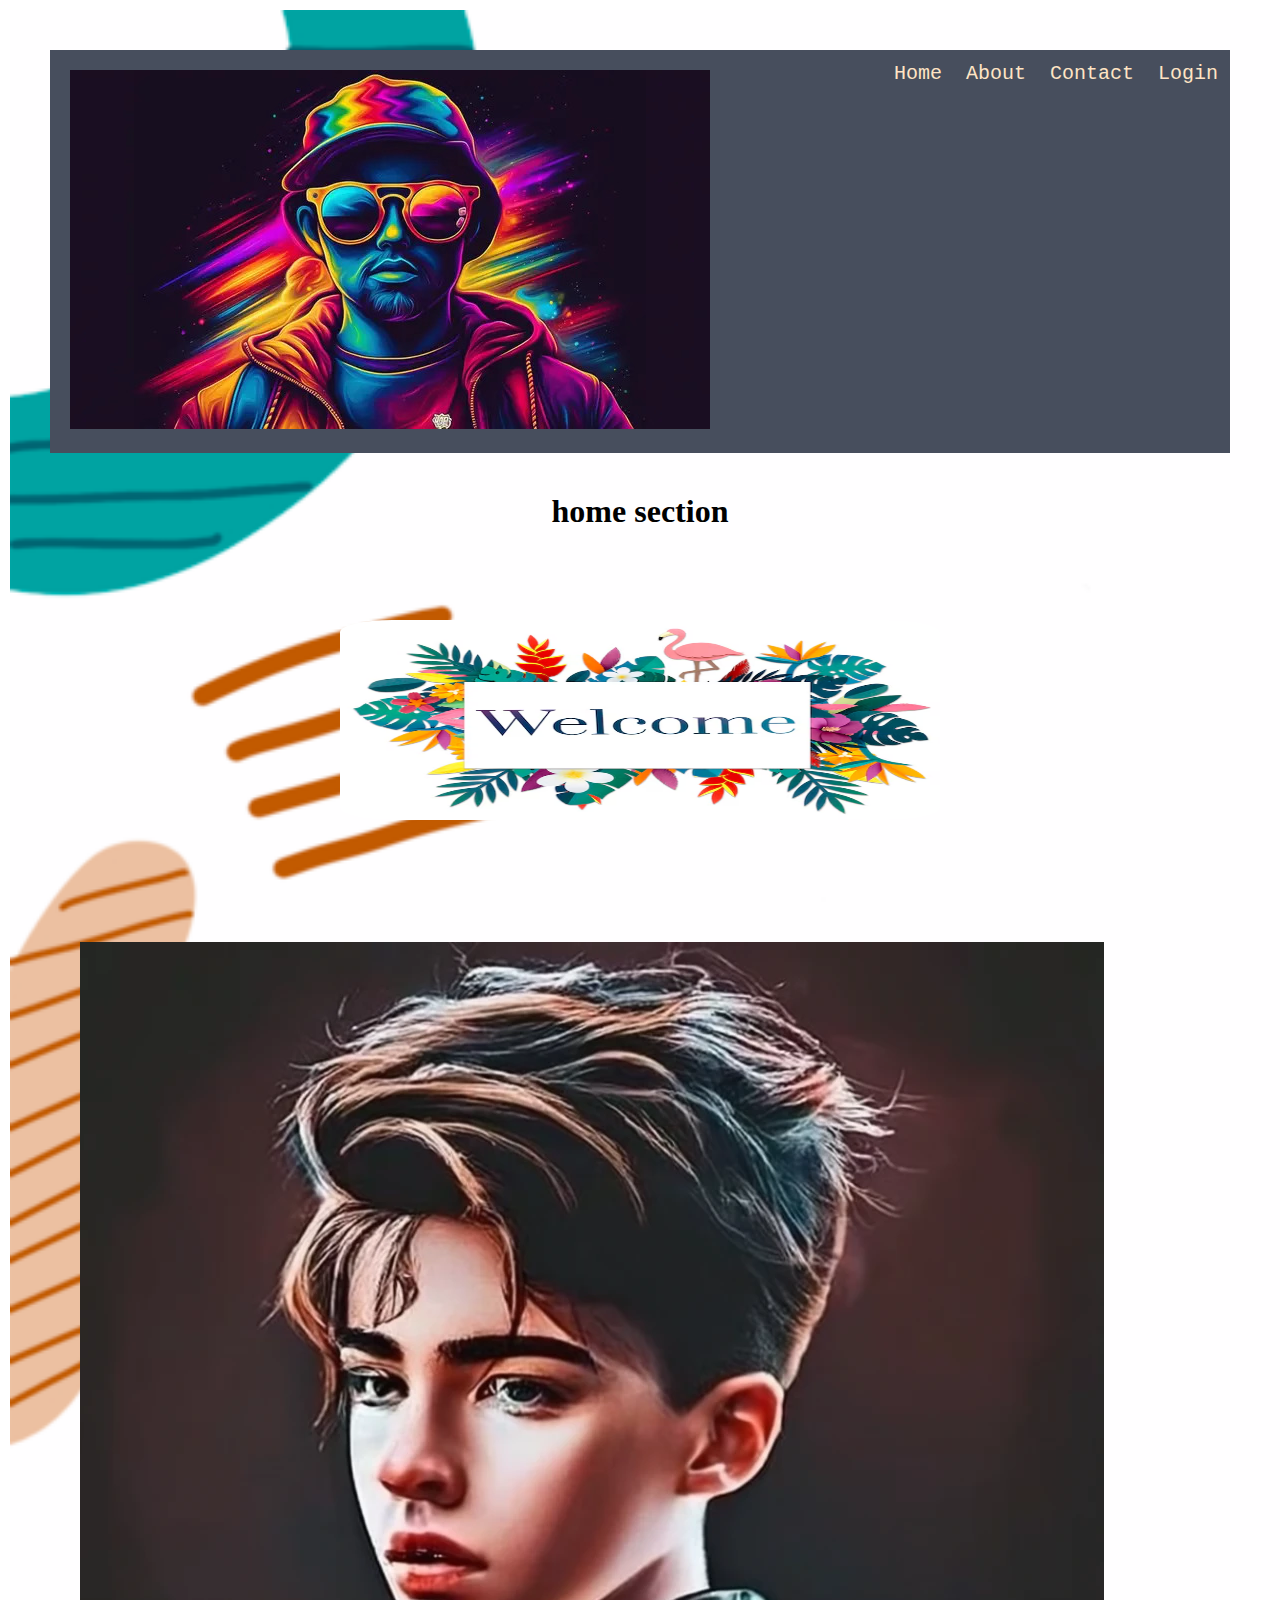
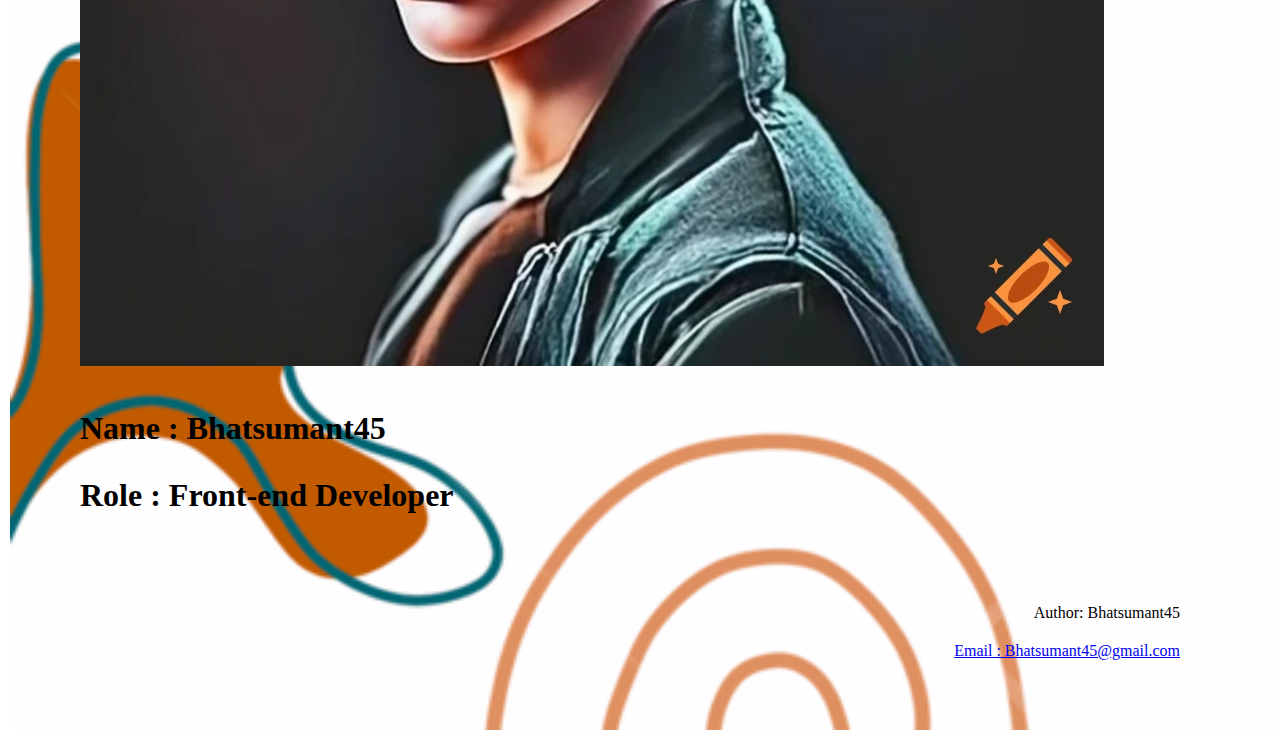
<file: index.html>
<!DOCTYPE html>
<html lang="en">
<head>
    <meta charset="UTF-8">
    <meta name="viewport" content="width=device-width, initial-scale=1.0">
    <title>Document</title>
    <link rel="stylesheet" href="style.css">
</head>
<body style="background-color:white">
    
    <div class="topnav">
        <img src="pngtree-man-wearing-glasses-is-wearing-colorful-background-image_2905240.jpg" alt="logo">
        <a href="login.html">Login</a>
        <a href="contact.html">Contact</a>
        <a href="about.html">About</a>
        <a class="active" href="index.html">Home</a>
        </div>  

        <h1>
            <center>
                home section
            </center>
        </h1>

        <div class="topnava">
            <center>
                <img src="welcome-phrase-available-launch-open_53876-124476.avif" alt="">
            </center>
        </div>
        <br>

        <div class="head">
            <img src="oMNPpACzTtO5OVERUZwh3Q.webp" alt="">
            <h1>Name : Bhatsumant45</h1>
            <h1>Role : Front-end Developer</h1>
        </div>

        <div class="abc">
        <footer>
            <p>Author: Bhatsumant45</p>
            <a href="#email">Email : Bhatsumant45@gmail.com</a>
          </footer>
        </div>
</html>
</file>
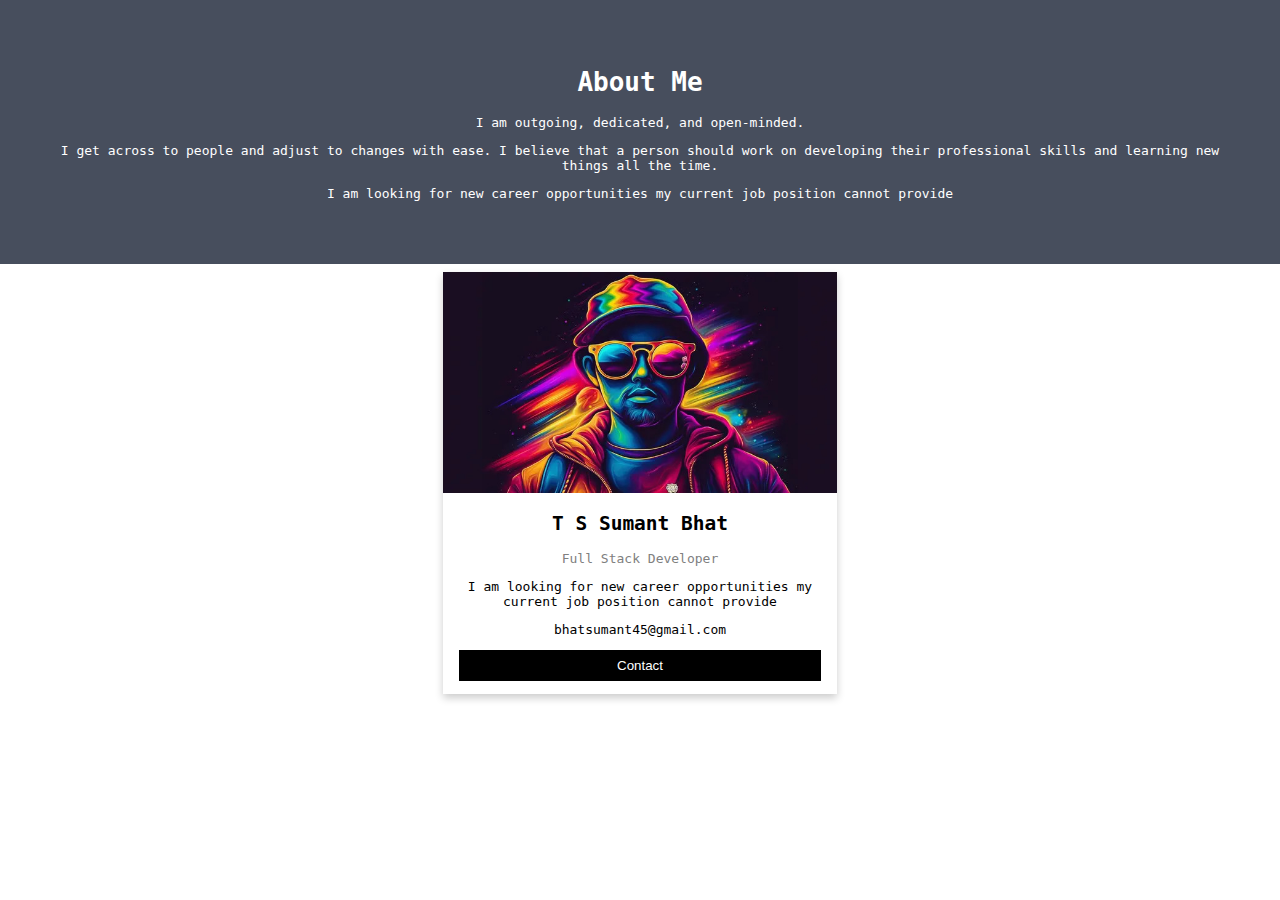
<file: about.html>
<!DOCTYPE html>
<html>
<head>
<meta name="viewport" content="width=device-width, initial-scale=1">
<style>
body {
  font-family: monospace;
  margin: 0;
}

html {
  box-sizing: border-box;
}

*, *:before, *:after {
  box-sizing: inherit;
}

.column {
  width: 33.3%;
  margin-bottom: 16px;
  padding: 0 8px;
}

.card {
  box-shadow: 0 4px 8px 0 rgba(0, 0, 0, 0.2);
  margin: 8px;
}

.about-section {
  padding: 50px;
  text-align: center;
  background-color: #474e5d;
  color: white;
}

.container {
  padding: 0 16px;
}

.container::after, .row::after {
  content: "";
  clear: both;
  display: table;
}

.title {
  color: grey;
}

.button {
  border: none;
  outline: 0;
  display: inline-block;
  padding: 8px;
  color: white;
  background-color: #000;
  text-align: center;
  cursor: pointer;
  width: 100%;
}

.button:hover {
  background-color: #555;
}

@media screen and (max-width: 650px) {
  .column {
    width: 100%;
    display: block;
  }
}
</style>
</head>
<body>
  <center>

<div class="about-section">
  <h1>About Me</h1>
  <p>I am outgoing, dedicated, and open-minded.</p>
  <p>I get across to people and adjust to changes with ease. I believe that a person should work on developing their professional skills and learning new things all the time.</p>
  <p>I am looking for new career opportunities my current job position cannot provide</p>
</div>


<div class="row">
  <div class="column">
    <div class="card">
      <img src="pngtree-man-wearing-glasses-is-wearing-colorful-background-image_2905240.jpg" alt="my image" style="width:100%">
      <div class="container">
        <h2>T S Sumant Bhat</h2>
        <p class="title">Full Stack Developer</p>
        <p>I am looking for new career opportunities my current job position cannot provide</p>
        <p>bhatsumant45@gmail.com</p>
        <p><button class="button">Contact</button></p>
      </div>
    </div>
  </div>
</center>

</body>
</html>
</file>
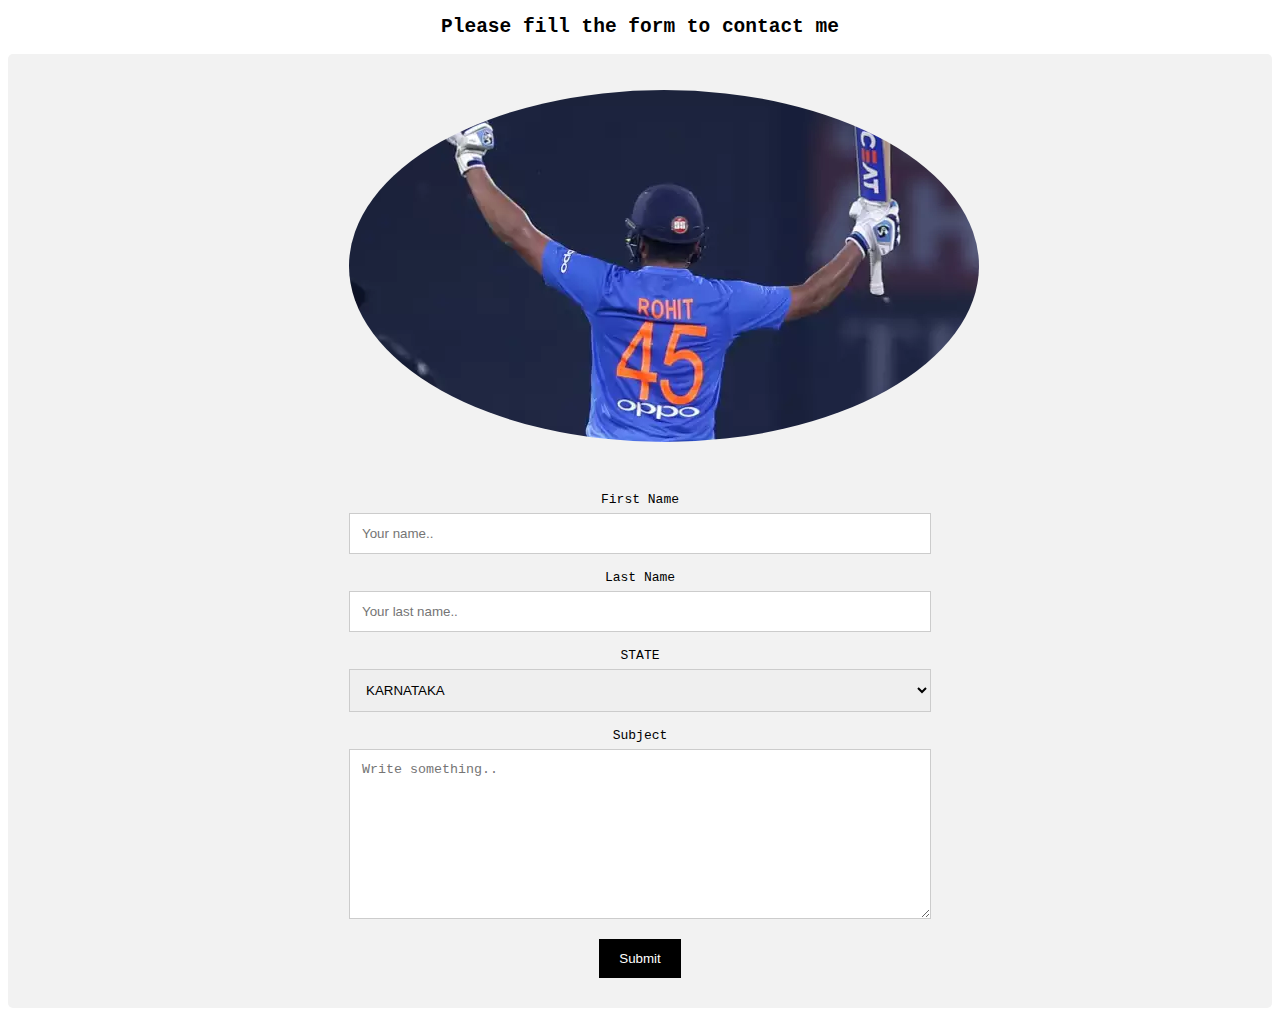
<file: contact.html>
<!DOCTYPE html>
<html>
<head>
<meta name="viewport" content="width=device-width, initial-scale=1">
<style>
body {
  font-family: monospace;
}

* {
  box-sizing: border-box;
}

/* Style inputs */
input[type=text], select, textarea {
  width: 100%;
  padding: 12px;
  border: 1px solid #ccc;
  margin-top: 6px;
  margin-bottom: 16px;
  resize: vertical;
}

input[type=submit] {
  background-color: black;
  color: white;
  padding: 12px 20px;
  border: none;
  cursor: pointer;
}

input[type=submit]:hover {
  background-color: black;
}

/* Style the container/contact section */
.container {
  border-radius: 5px;
  background-color: #f2f2f2;
  padding: 10px;
}

/* Create two columns that float next to eachother */
.column {
  
  width: 50%;
  margin-top: 6px;
  padding: 20px;
}

/* Clear floats after the columns */
.row:after {
  content: "";
  display: table;
  clear: both;
}

/* Responsive layout - when the screen is less than 600px wide, make the two columns stack on top of each other instead of next to each other */
@media screen and (max-width: 600px) {
  .column, input[type=submit] {
    width: 100%;
    margin-top: 0;
  }
}
</style>
</head>
<body>
  <center>

<h2>Please fill the form to contact me</h2>


<div class="container">
  <div style="text-align:center">
    
  
  </div>
  <div class="row">
    <div class="column">
      <img src="tamil-samayam.webp" alt="hitman" style="border-radius: 50%;">
    </div>
    <div class="column">
      <form action="/action_page.php">
        <label for="fname">First Name</label>
        <input type="text" id="fname" name="firstname" placeholder="Your name..">
        <label for="lname">Last Name</label>
        <input type="text" id="lname" name="lastname" placeholder="Your last name..">
        <label for="country">STATE</label>
        <select id="country" name="country">
          <option value="australia">KARNATAKA</option>
          <option value="canada">MAHARASHTRA</option>
          <option value="usa">GOA</option>
        </select>
        <label for="subject">Subject</label>
        <textarea id="subject" name="subject" placeholder="Write something.." style="height:170px"></textarea>
        <input type="submit" value="Submit">
      </form>
    </div>
  </div>
</div>
</center>
</body>
</html>
</file>
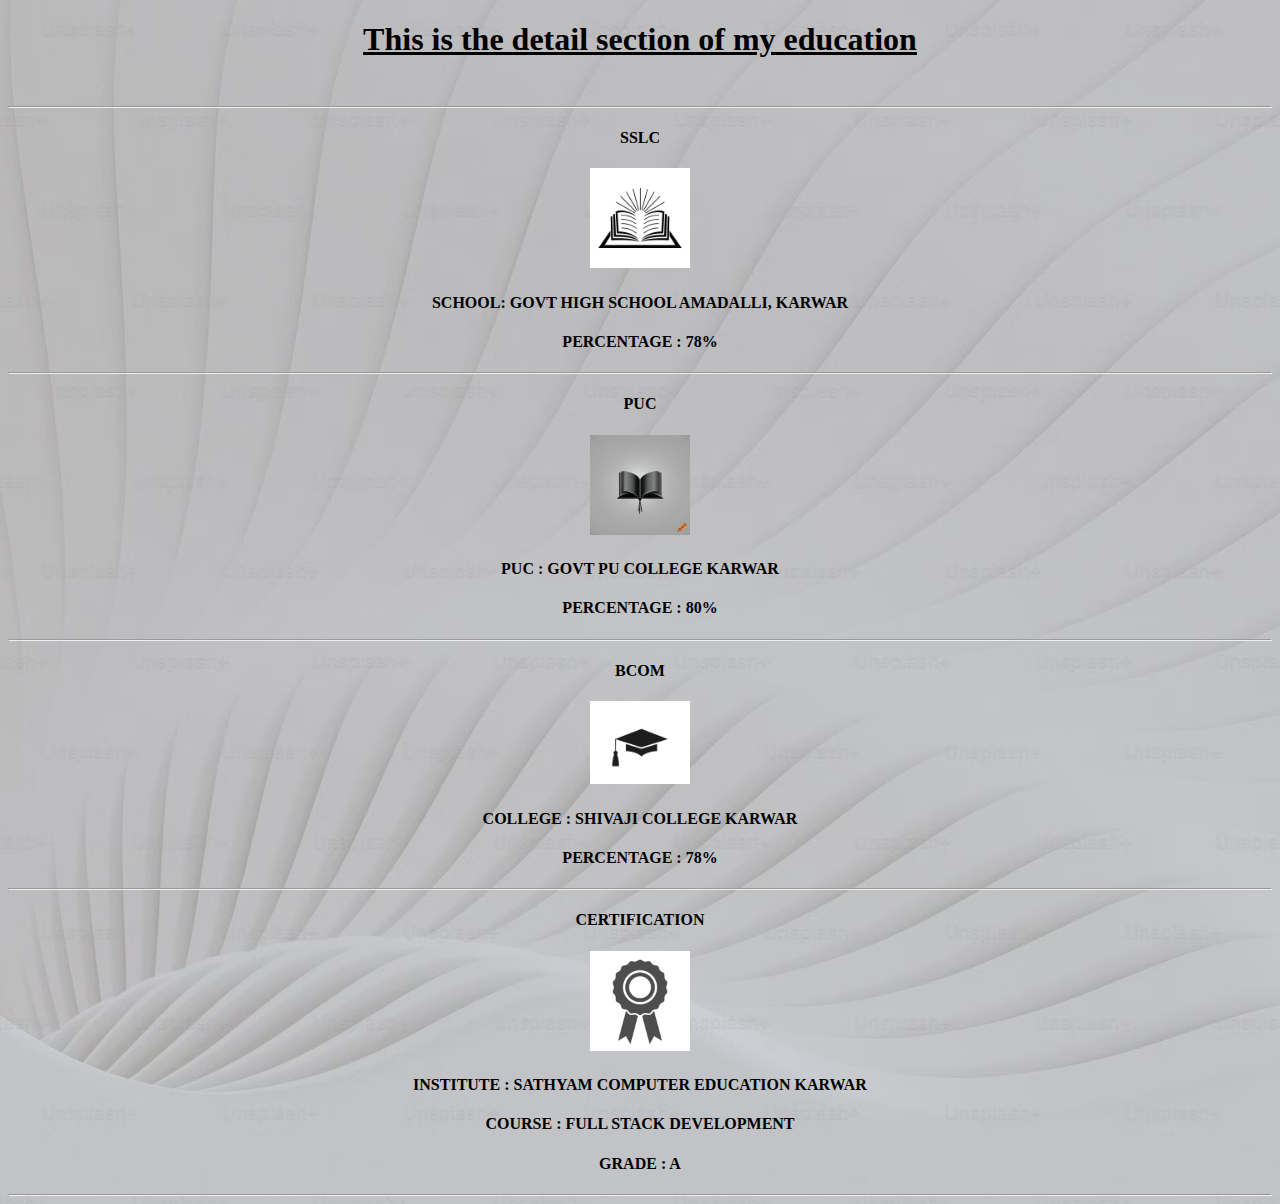
<file: education.html>
<!DOCTYPE html>
<html lang="en">
<head>
    <meta charset="UTF-8">
    <meta name="viewport" content="width=device-width, initial-scale=1.0">
    <title>Document</title>
    <style>
        body{
            background-image: url(premium_photo-1673795751644-e42b58452dc0.avif);
            background-repeat: no-repeat;
            background-size: cover;
        }

        img{
            width: 100px;
        }

    </style>
</head>
<body>
    <center>
    <h1><u>This is the detail section of my education</u></h1>
    <br><hr>
    </center>

    <center>
        <figure>
            <h4>SSLC</h4>
            <img src="book-logo-template-design-education-icon-sign-and-symbol-vector.jpg" alt="SSLC">
            <h4>SCHOOL: GOVT HIGH SCHOOL AMADALLI, KARWAR </h4>
            <h4>PERCENTAGE : 78%  </h4>                 
        </figure>
    </center><hr>


    <center>
        <figure>
            <h4>PUC</h4>
            <img src="9NPXWnrVT0aMgGj4RHDN-g.webp" alt="PUC">
            <h4>PUC : GOVT  PU COLLEGE KARWAR </h4>
            <h4>PERCENTAGE : 80%  </h4>                 
        </figure>
    </center><hr>


    <center>
        <figure>
            <h4>BCOM</h4>
            <img src="graduation-cap-education-symbol-vector.jpg" alt="BCOM">
            <h4>COLLEGE : SHIVAJI COLLEGE KARWAR</h4>
            <h4>PERCENTAGE : 78%  </h4>                 
        </figure>
    </center><hr>

    <center>
        <figure>
            <h4>CERTIFICATION</h4>
            <img src="depositphotos_257322866-stock-illustration-certification-seal-award-icon-symbol.webp" alt="FSWD">
            <h4>INSTITUTE : SATHYAM COMPUTER EDUCATION KARWAR</h4>
            <h4>COURSE : FULL STACK DEVELOPMENT</h4> 
            <h4>GRADE  : A</h4>               
        </figure>
    </center><hr>


</body>
</html>
</file>
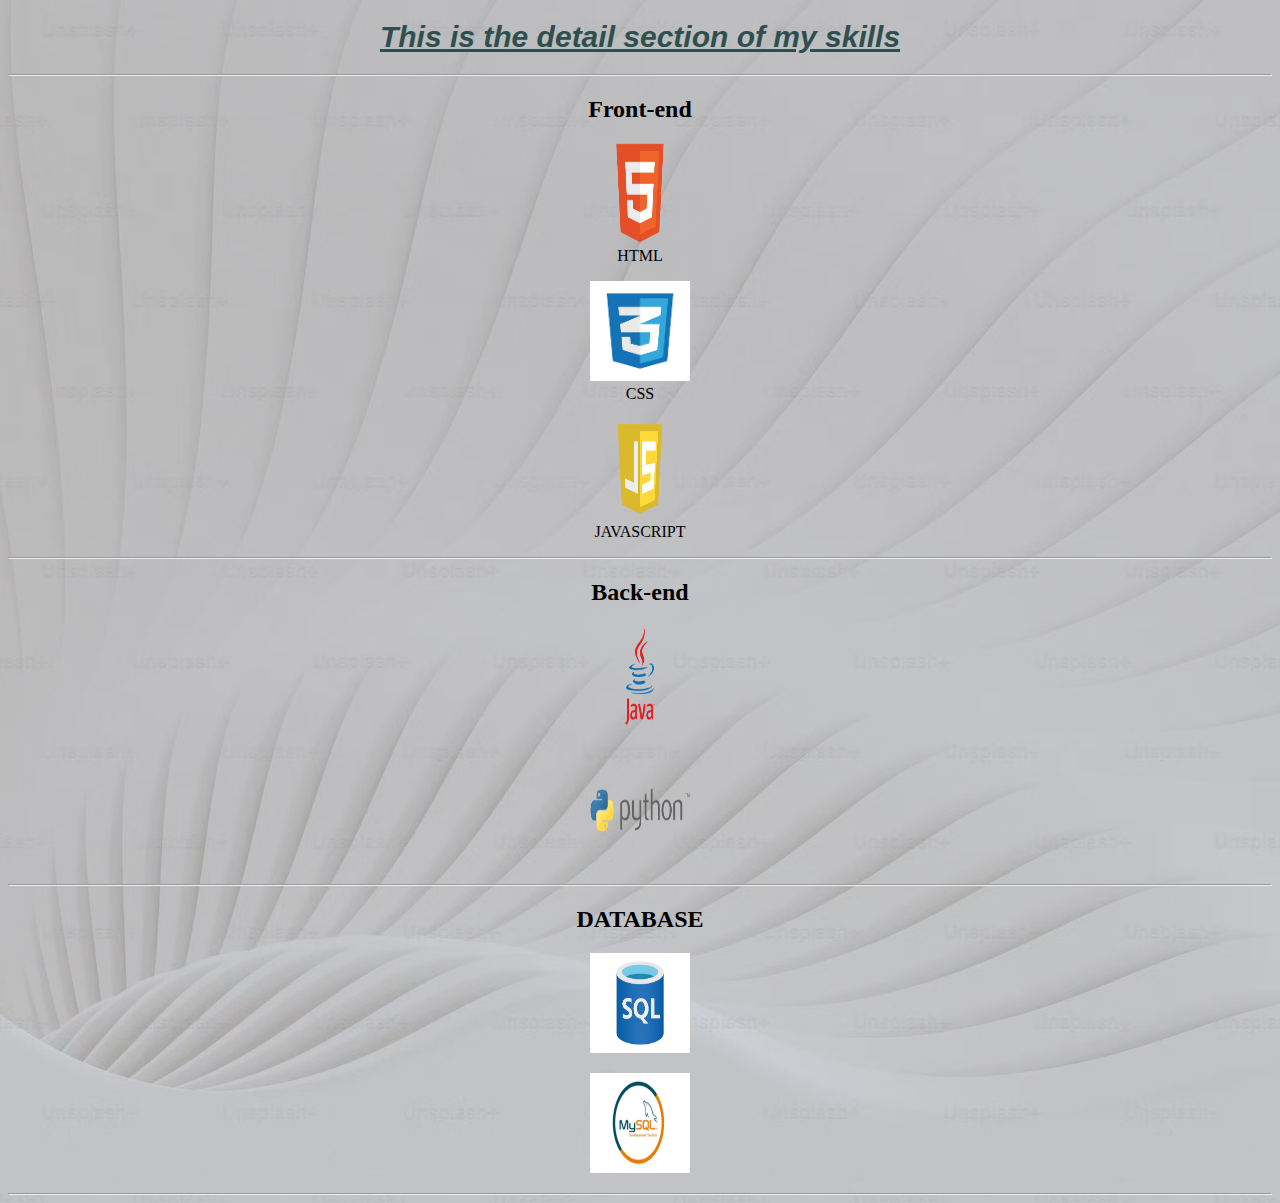
<file: skill.html>
<!DOCTYPE html>
<html lang="en">
<head>
    <meta charset="UTF-8">
    <meta name="viewport" content="width=device-width, initial-scale=1.0">
    <title>Document</title>
    <style>
        body{
            background-image: url(premium_photo-1673795751644-e42b58452dc0.avif);
            background-repeat: no-repeat;
            background-size: cover;
        }

        h1{
            font-family: 'Franklin Gothic Medium', 'Arial Narrow', Arial, sans-serif;
            font-size: 30px;
            color:darkslategrey;
            font-style: italic;
        }

        img{
            height: 100px;
            width: 100px;
        }


    </style>
</head>
<body>
    <h1>
        <center>
            <u>
            This is the detail section of my skills
            </u>
        </center>
    </h1><hr>

    <center>

        <h2>Front-end</h2>

       <figure>
        <img src="HTML-5-Badge-Logo.png" alt="html">
            <figcaption>HTML</figcaption>
      </figure>

      <figure>
        <img src="images.png" alt="css">
            <figcaption>CSS</figcaption>
      </figure>


       <figure>
        <img src="javascript-logo-transparent-logo-javascript-images-3.png" alt="java script">
            <figcaption>JAVASCRIPT</figcaption>
      </figure>

    </center><hr>

    <center>
    <h2>Back-end</h2>

       <figure>
        <img src="Java-Logo.png" alt="java"><BR></BR>
            
      </figure>

      <figure>
        <img src="Python-Logo.png" alt="python">
            
      </figure>
    </center><hr>

    <center>
        <h2>DATABASE</h2>
    
           <figure>
            <img src="azure-sql-database6354.jpg" alt="SQL">
                
          </figure>
    
          <figure>
            <img src="MySQL-Logo.jpg" alt="mysql">
                
          </figure>
        </center><hr>


    
</body>
</html>
</file>
<file: style.css>
*{
    margin: 10px;
    padding: 10px;
}

body{
    background-image:url(pngtree-creative-business-portfolio-picture-image_1447440.png);
    background-repeat: no-repeat;
    background-size: cover;
}

h2{
    font-family:monospace;
}

.topnav{
    background-color:#474e5d;
    overflow: hidden;
    padding-top: 0%;
    padding-left: 0%;
    padding-bottom: 0%;
    padding-right: 0%;
    padding-inline-start: 0%;
}

.topnav h2{
    font-family:monospace;
}

.topnav a{
    float:right;
    color:bisque;
    text-align: center;
    padding: 2px 2px;
    text-decoration: none;
    font-family:monospace;
    font-size: 20px;

}

.topnav a:hover{
    background-color:bisque;
    color: black;
}

.topnava img{
    border-radius: 10%;
    height: 200px;
    width: 600px;
}


.portimg img{
    border-radius: 20%;
    height: 140px;
    width: 140px;
}

.button{
    background-color: #474e5d;
    font-family:'Franklin Gothic Medium', 'Arial Narrow', Arial, sans-serif ;
    font-size:medium;
    color: aliceblue; 
    cursor: pointer;
}

.abc footer{
    text-align:right;
    color:black;
}
</file>
